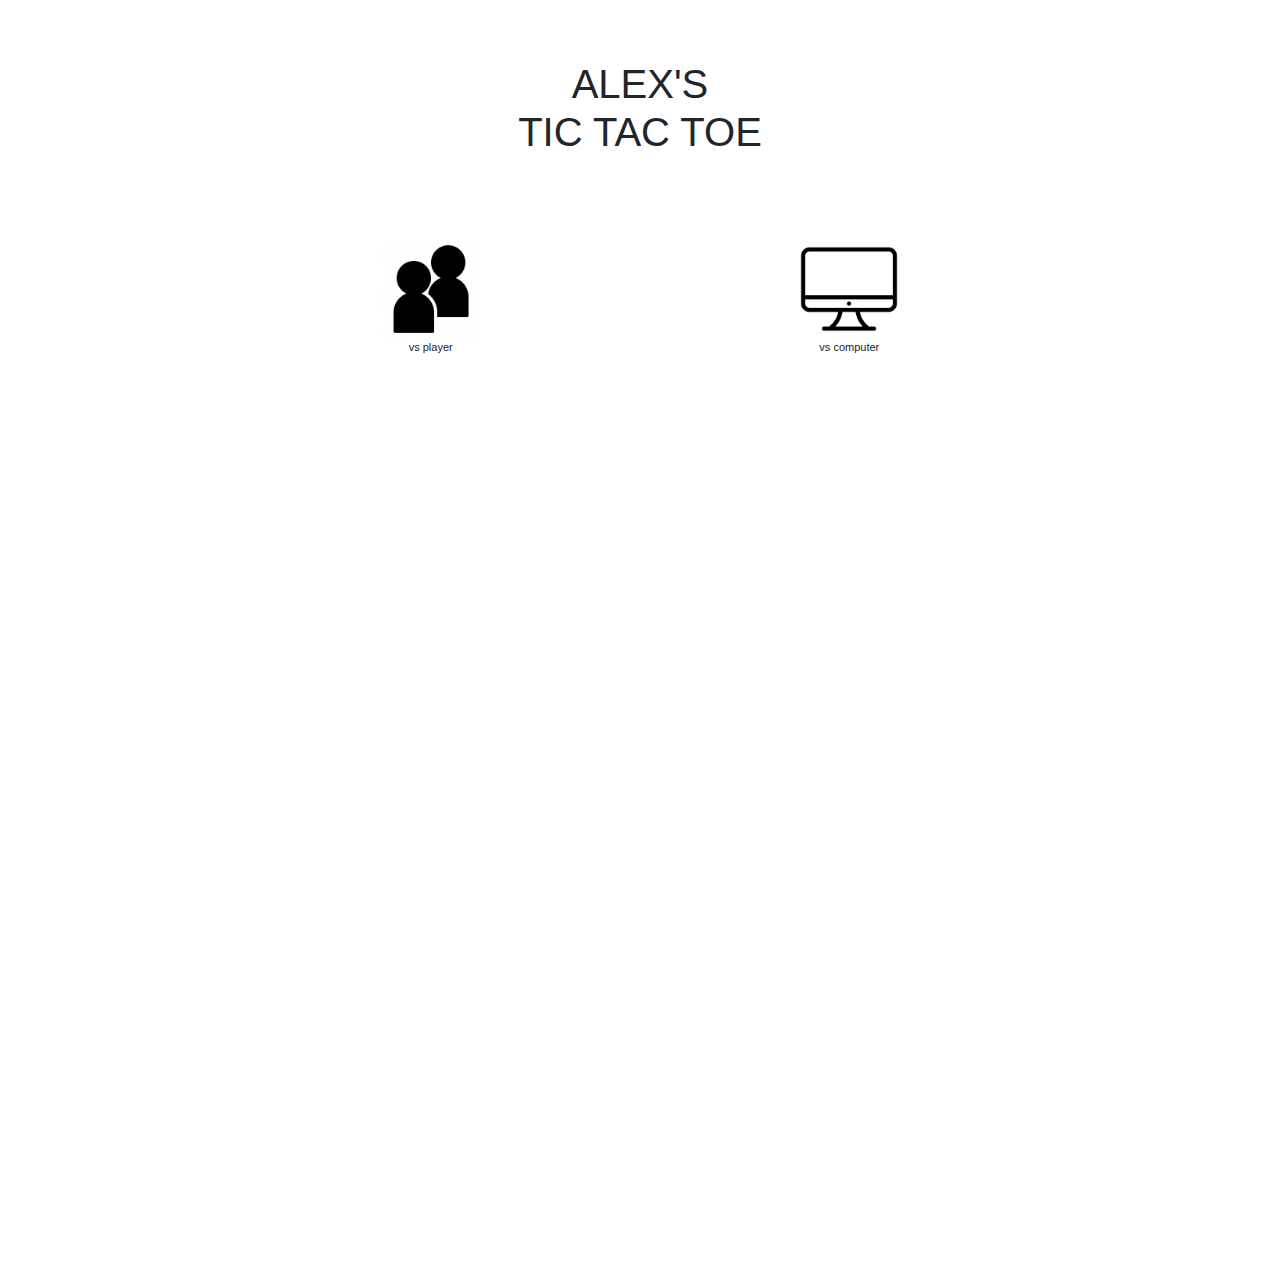
<file: index.html>
<!DOCTYPE html>
<html lang="en">
    <head>
        <meta charset="utf-8">
        <meta http-equiv="X-UA-Compatible" content="IE=edge">
        <meta name="viewport" content="width=device-width, initial-scale=1">
        <title>Tic Tac Toe!</title>
        <!-- Bootstrap -->
        <link href="rb/bootstrap.min.css" rel="stylesheet">
        <link href="rb/custom.css" rel="stylesheet">
       
    </head>
    <body>
        <div class="container outside">
            <div class="container">
                <div class="row title">
                    <div class="col-lg-12 header-col">
                        <h1>ALEX'S<BR>TIC TAC TOE</h1>
                    </div>
                </div>
                <div class="row">
                    <div class="col-lg-12 spacer-top"></div>
                </div>
                <div class="row playerTurn">
                    <div class="col-sm-4 vs-choice onePlayer" id="100"></div>
                    <div class="col-sm-4 vs-choiceX playerAnswer" id="300"></div>
                    <div class="col-sm-4 vs-choice twoPlayers" id="200"></div>
                </div>
                <div class="row playerTurn">
                    <div class="col-sm-4 vs-text" id="playerText">vs player</div>
                    <div class="col-sm-4 vs-text" id="vsText"></div>
                    <div class="col-sm-4 vs-text" id="computerText">vs computer</div>
                    </div>
                <div class="row">
                    <div class="col-lg-12 spacer-top"></div>
                </div>
                <div class="row playerTurn">
                    <div class="col-sm-4 whoseturn" id="playerTurn">PLAYER ONE</div>
                    <div class="col-sm-4"></div>
                    <div class="col-sm-4 whoseturn player-computer" id="computerTurn"></div>
                </div>
                <div class="row">
                    <div class="col-lg-12 spacer"></div>
                </div>
                <div class="row wider">
                    <div class="col-md-4 blocks" id="0">
                        <span class="topLeft">
                        </span>
                    </div>
                    <div class="col-md-4 blocks" id="1">
                        <span class="topCenter">
                        </span>
                    </div>
                    <div class="col-md-4 blocks" id="2">
                        <span class="topRight">
                        </span>
                    </div>
                </div>
                <div class="row wider">
                    <div class="col-md-4 blocks" id="3">
                        <span class="middleLeft">
                        </span>
                    </div>
                    <div class="col-md-4 blocks" id="4">
                        <span class="middleCenter">
                        </span>
                    </div>
                    <div class="col-md-4 blocks" id="5">
                        <span class="middleRight">
                        </span>
                    </div>
                </div>
                <div class="row wider">
                    <div class="col-md-4 blocks" id="6">
                        <span class="bottomLeft">
                        </span>
                    </div>
                    <div class="col-md-4 blocks" id="7">
                        <span class="bottomCenter">
                        </span>
                    </div>
                    <div class="col-md-4 blocks" id="8">
                        <span class="bottomRight">
                        </span>
                    </div>
                </div>
            </div>
        </div>
        <div class="click-disable" id="ClickDisable">
            
        </div>
        <div class="gameplay-disable" id="GameplayDisable">
            
        </div>
        <div class="gametype-disable" id="GametypeDisable">
            
        </div>
        <div class="game-end container" id="gameEnd">
                <div class="row">
                    <div class="col-lg-12 spacer-top"></div>
                </div>
                <div class="row">
                    <div class="col-lg-12 spacer-top"></div>
                </div>
                <div class="row">
                    <div class="col-lg-12 spacer-top"></div>
                </div>
            <div class="row">
                <div class="row-md-12 final-text"><h1 class="winner" id="winnerAnnounced"></h1>
                    <br><br>
                    <button type="button" class="reset-button" onClick="window.location.reload();" id="resetButton">PLAY AGAIN</button></div>
            </div>
        </div>
       
        <script src="https://ajax.googleapis.com/ajax/libs/jquery/1.12.4/jquery.min.js"></script>
        <script src="rb/bootstrap.min.js"></script>
        <script src="https://code.jquery.com/jquery-3.1.0.min.js"></script>
        <script src="rb/customComp.js"></script>
<script src="https://cdnjs.cloudflare.com/ajax/libs/popper.js/1.14.7/umd/popper.min.js" integrity="sha384-UO2eT0CpHqdSJQ6hJty5KVphtPhzWj9WO1clHTMGa3JDZwrnQq4sF86dIHNDz0W1" crossorigin="anonymous"></script>
<script src="https://stackpath.bootstrapcdn.com/bootstrap/4.3.1/js/bootstrap.min.js" integrity="sha384-JjSmVgyd0p3pXB1rRibZUAYoIIy6OrQ6VrjIEaFf/nJGzIxFDsf4x0xIM+B07jRM" crossorigin="anonymous"></script>
    </body>
</html>
</file>
<file: rb/custom.css>
.header-col {
    padding-top: 60px;
    text-align: center;
}

.col-sm-4 {
    width: 33%;
    padding: 0;
}

.nopads {
    padding: 0;
}
.vs-choice {
    text-align: center;
    border-style: solid;
    border-width: 0px;
    border-color: #000;
    height: 100px;
}
.vs-choiceX {
    text-align: center;
    border-style: solid;
    border-width: 0px;
    border-color: #000;
    height: 100px;
    background-position: center;
    background-size: contain;
    background-repeat: no-repeat;
}

.onePlayer {
    background-position: center;
    background-size: contain;
    background-repeat: no-repeat;
}
.twoPlayers {
    background-position: center;
    background-size: contain;
    background-repeat: no-repeat;
}

.vs-text {
    font-size: 11px;
    text-align: center;
}

.blocks {
    padding-top: 29%;
    border-style: solid;
    border-width: 5px;
    border-color: #333;
    text-align: center;
    vertical-align: middle;
    background-size: contain;
    background-repeat: no-repeat;
    background-position: center;
    border-radius: 25px;
    margin: 3px;
    width: 33% !important;
}

.wider {
    margin: 0px;
    padding: 0;
    flex-wrap: nowrap;
}

.active {
    background-color: #99ff99;
}

.spacer {
    padding-top: 50px;
}

.spacer-top {
    padding-top: 75px;
}

.outside {
    padding: 0 20%;
}

.whoseturn {
    border-style: solid;
    border-width: 3px;
    border-color: #333;
    text-align: center;
    vertical-align: middle;
    border-radius: 15px;
}

.click-disable{
    position: absolute;
    top: 0px;
    left: 0px;
    height: 100vh;
    width: 100%;
    visibility: hidden;
}

.gameplay-disable{
    position: absolute;
    top: 375px;
    left: 0px;
    height: 100vh;
    width: 100%;
    visibility: hidden;
    background-color: #fff;
}

.gametype-disable{
    position: absolute;
    top: 0px;
    left: 0px;
    height: 350px;
    width: 100%;
    visibility: hidden;
}

.game-end{
    position: absolute;
    top: 0px;
    left: 0px;
    height: 110vh;
    width: 100%;
    visibility: hidden;
    background-color:rgba(50,50,50,.8);
    max-width: 100% !important;
}

.final-text {
    text-align: center;
    font-size: 40;
    width: 100% !important;
}

.winner {
    font-size: 100px;
    color: #ffe676;
}
.reset-button {
    height: 100px;
    width: 300px;
    font-size: 30px;
    color: #000;
}
</file>
